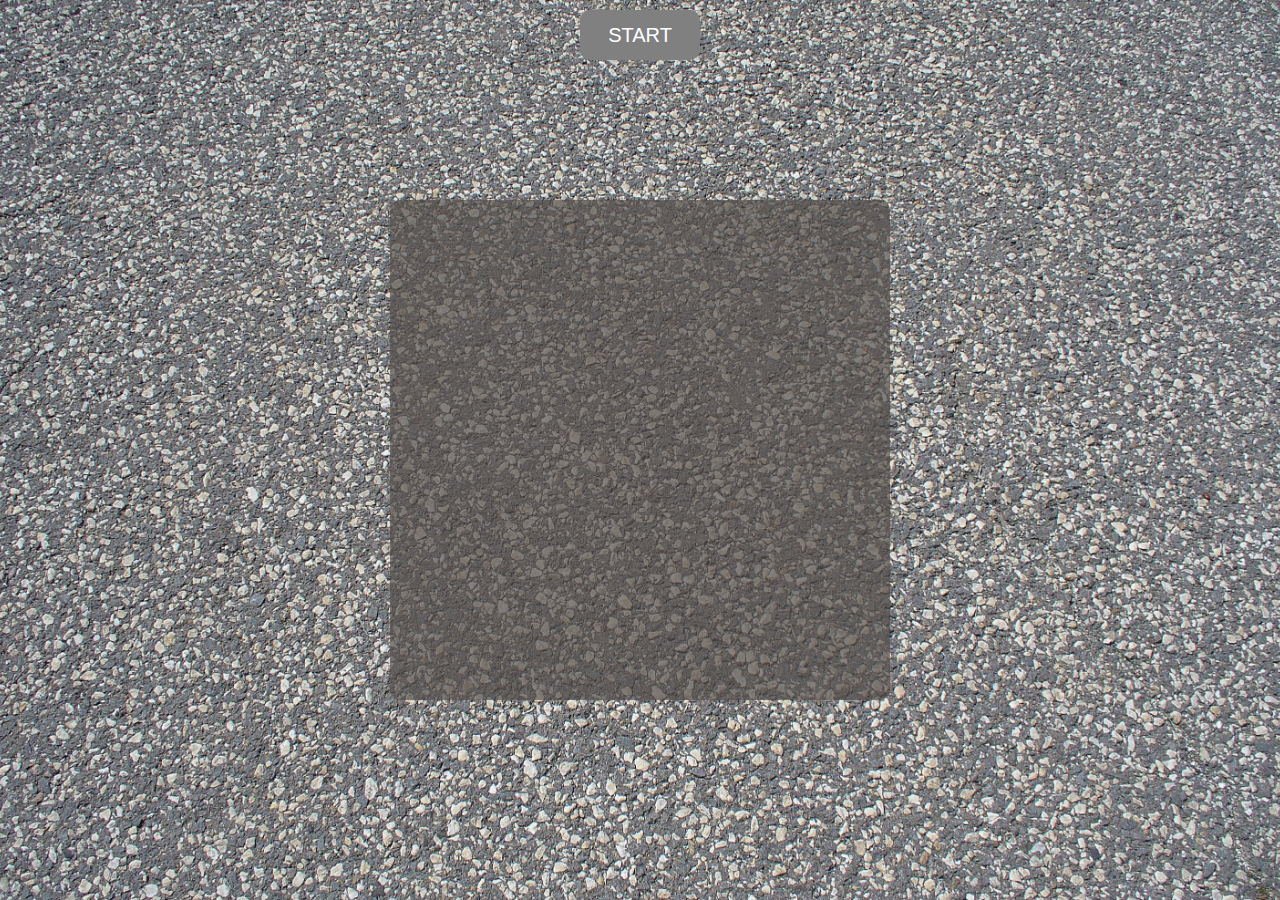
<file: Ball_in_a_hole/index.html>
<!DOCTYPE html>
<html>
<head>
    <meta charset="utf-8" />
    <meta http-equiv="X-UA-Compatible" content="IE=edge">
    <title>Ball in a hole</title>
    <meta name="viewport" content="width=device-width, initial-scale=1">
    <link rel="stylesheet" type="text/css" media="screen" href="style.css" />

</head>
<body>
    <div class="container">
        <p class="info"> </p>
        <div class="ball"></div>
        <div class="checkpoint"></div>
        <div class="hole hole1"></div>
        <div class="hole hole2"></div>
        <div class="hole hole3"></div>
        <div class="hole hole4"></div>
        <div class="hole hole5"></div>
    </div>

    <button class="start">Start</button>

    <script src="main.js"></script>
</body>
</html>
</file>
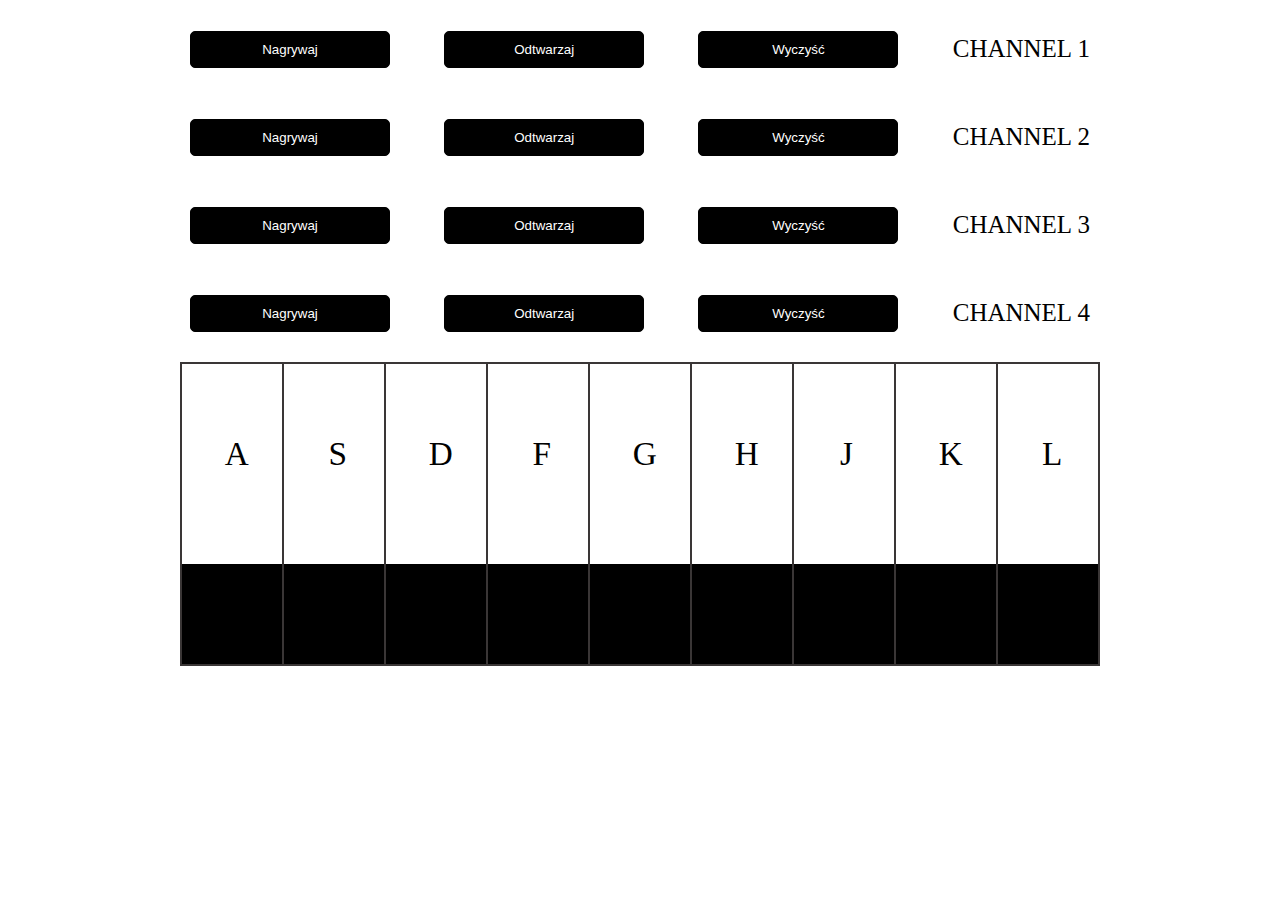
<file: drumkit/index.html>
<!DOCTYPE html>
<html lang="en">
<head>
    <meta charset="UTF-8">
    <meta name="viewport" content="width=device-width, initial-scale=1.0">
    <meta http-equiv="X-UA-Compatible" content="ie=edge">
    <title>Drumkit</title>
    <script src="drumkit.js"></script>
    <link rel="stylesheet" type="text/css" href="style.css">
</head>
<body>
    <div class="container">
       <div class="channels">
          <div class="channel channel1">
           <button id="rec">Nagrywaj</button>
           <button id="play">Odtwarzaj</button>
           <button id="clear">Wyczyść</button>
           <p class="channel-name">Channel 1</p>
          </div>
          <div class="channel channel2">
           <button id="rec">Nagrywaj</button>
           <button id="play">Odtwarzaj</button>
           <button id="clear">Wyczyść</button>
           <p class="channel-name">Channel 2</p>
          </div>
          <div class="channel channel3">
           <button id="rec">Nagrywaj</button>
           <button id="play">Odtwarzaj</button>
           <button id="clear">Wyczyść</button>
           <p class="channel-name">Channel 3</p>
          </div>
          <div class="channel channel4">
           <button id="rec">Nagrywaj</button>
           <button id="play">Odtwarzaj</button>
           <button id="clear">Wyczyść</button>
           <p class="channel-name">Channel 4</p>
          </div>
       </div>
       <div class="countingDownWrapper">
        <p class="startChannel"></p>
        <span class="count"></span>
       </div>
       <div class="flexWrapper">
        <div class="piano">
          <div class="keyPress">
              <span>A</span>
              <audio src="./sounds/boom.wav" id="boom"></audio>
          </div>
          <div class="keyPress">
              <span>S</span>
              <audio src="./sounds/clap.wav" id="clap"></audio>
          </div>
          <div class="keyPress ">
              <span>D</span>
              <audio src="./sounds/hihat.wav" id="hihat"></audio>
          </div>
          <div class="keyPress ">
              <span>F</span>
              <audio src="./sounds/kick.wav" id="kick"></audio>
          </div>
          <div class="keyPress ">
              <span>G</span>
              <audio src="./sounds/openhat.wav" id="openhat"></audio>
          </div>
          <div class="keyPress ">
              <span>H</span>
              <audio src="./sounds/ride.wav" id="ride"></audio>
          </div>
          <div class="keyPress ">
              <span>J</span>
              <audio src="./sounds/snare.wav" id="snare"></audio>
          </div>
          <div class="keyPress ">
              <span>K</span>
              <audio src="./sounds/tink.wav" id="tink"></audio>
          </div>
          <div class="keyPress ">
              <span>L</span>
              <audio src="./sounds/tom.wav" id="tom"></audio>
          </div>
        </div>
    </div>
  </div>
</body>
</html>
</file>
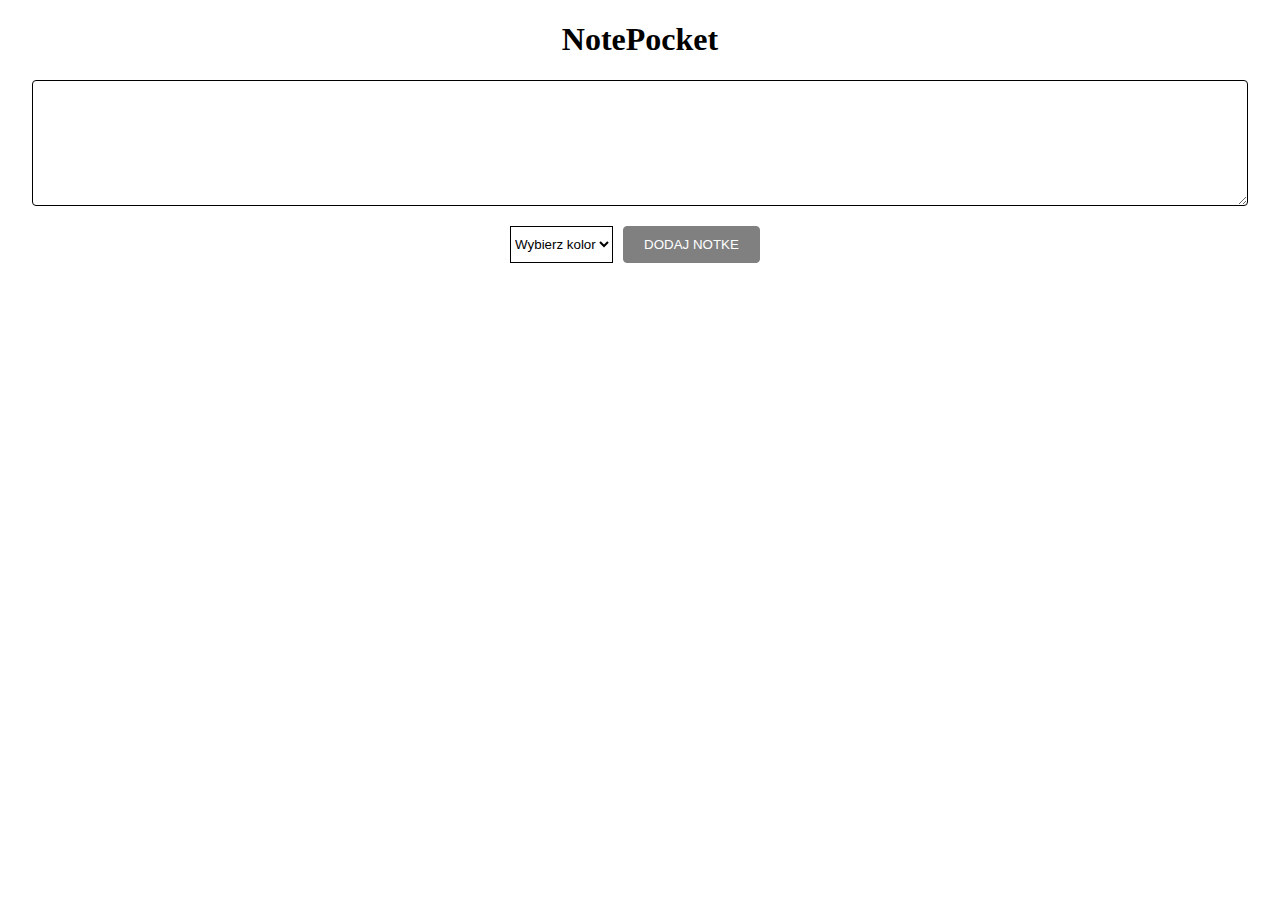
<file: notepocket/index.html>
<!DOCTYPE html>
<html lang="en">
<head>
    <meta charset="UTF-8">
    <meta name="viewport" content="width=device-width, initial-scale=1.0">
    <meta http-equiv="X-UA-Compatible" content="ie=edge">
    <link rel="stylesheet" type="text/css" href="style.css">
    
    <title>NotePocket</title>
</head>
<body>
  <h1>NotePocket</h1>
  <form>
    <textarea name="formNoteText" id="formNoteText" cols="50" rows="8" maxlength="300"></textarea>
    <div class="d-flex">
      <select name="formColor" id="formColor">
        <option value="none">Wybierz kolor</option>
        <option value="red">Czerwony</option>
        <option value="green">Zielony</option>
        <option value="blue">Niebieski</option>
        <option value="yellow">Zółty</option>
      </select>
      <button id="formAddButton">Dodaj notke</button>
    </div>
  </form>

  <div id="notes"></div>

    </main>
    <script src="notepocket.js"></script>
</body>
</html>
</file>
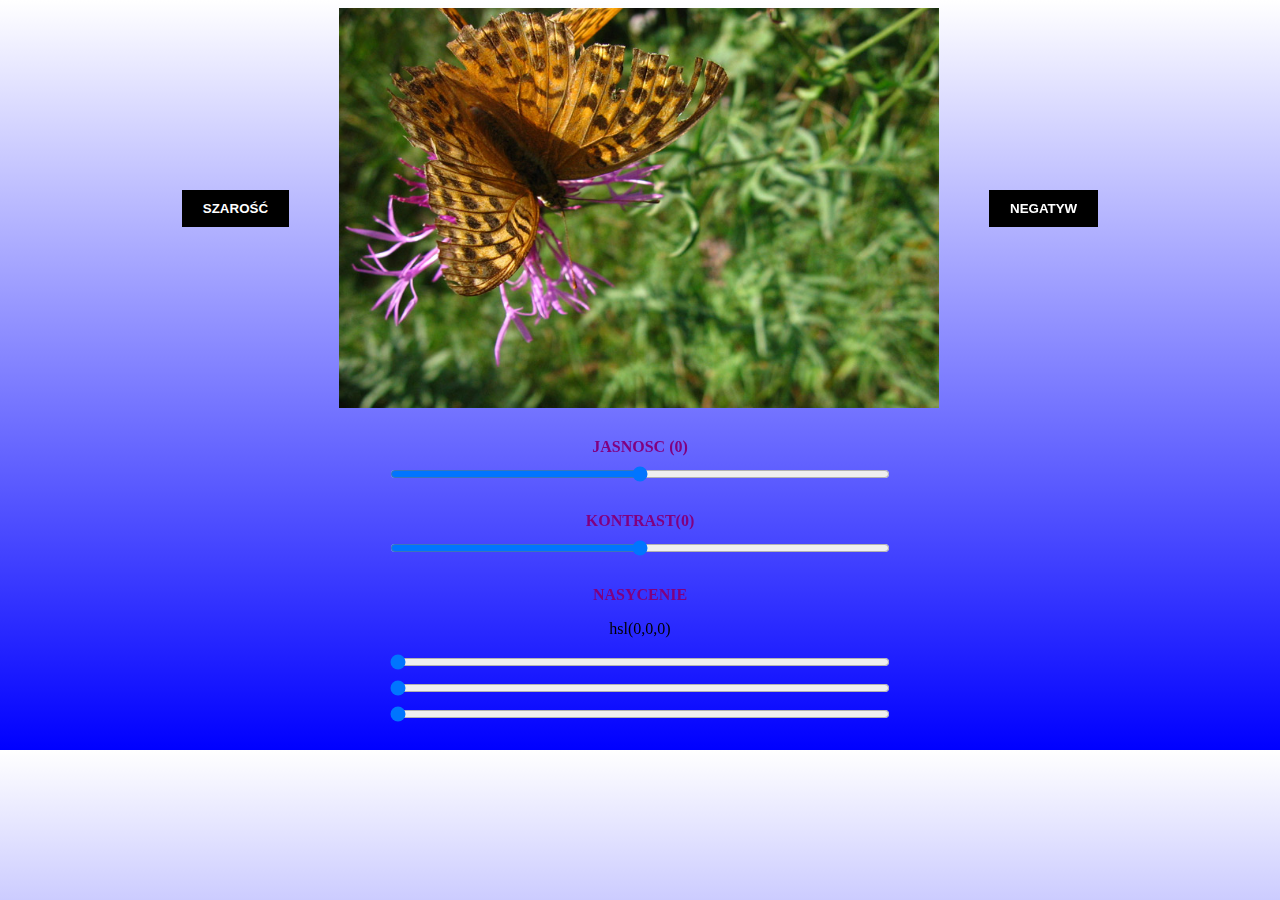
<file: Malec Dawid Cw2-inf2B/edytor-graficzny/index.html>
<!DOCTYPE html>
<html lang="en">
<head>
    <meta charset="UTF-8">
    <meta name="viewport" content="width=device-width, initial-scale=1.0">
    <meta http-equiv="X-UA-Compatible" content="ie=edge">
    <title>Edytor graficzny</title>
    <link rel="stylesheet" href="style.css">
    <script src="script.js"></script>
</head>
<body>
  <div class="center">
   <div class="form-control">
      <button id="greyscale">Szarość</button>
    </div>
    <canvas id="plotno" width="600" height="400"></canvas>
    <div class="form-control">
      <button id="negatyw">Negatyw</button>
    </div>
  </div>
    <div class="forms">
      <div class="center columns">
         <div class="form-control">
             <label for="jasnosc">Jasnosc (<span id="jasnoscValue">0</span>)</label>
            <input id="jasnosc" type="range" value="0" min="-100" max="100">
         </div>
          <div class="form-control">
            <label for="">Kontrast(<span id="kontrastValue">0</span>)</label>
            <input type="range" id="kontrast" min="-100" max="100" value="0">
        </div>
         <div class="form-control">
            <label for="">Nasycenie</label>
            <p id="nasycenie-counter">hsl(0,0,0)</p>
            <input type="range" id="nasycenie" min="0" max="100" step="1" value="0">
            <input type="range" id="nasycenie1" min="0" max="100" step="1" value="0">
            <input type="range" id="nasycenie2" min="0" max="100" step="1" value="0">
          </div>
      </div>
    </div>
</body>
</html>
</file>
<file: Ball_in_a_hole/style.css>
body {
  margin: 0;
  padding: 0;
  background: url(background.jpg);
  background-attachment: fixed;
  background-position: center;
  background-repeat: no-repeat;
  background-size: cover;
  height: 100vh;
  display: flex;
}
.container {
    position: relative;
    width : 500px;
    height: 500px;
    border-radius: 10px;
    background: rgba(84, 77, 74, 0.67);
    margin: auto;
  }
  
.ball {
    position: absolute;
    top   : 410px;
    left  : 220px;
    width : 30px;
    height: 30px;
    background: radial-gradient(circle at 30px 30px, blue, black);
    border-radius: 100%; 
    visibility: hidden;
  }

  .checkpoint {
    top   : 10px;
    left  : 220px;
    background: white;
    visibility: hidden;
    position: absolute;
    box-shadow: 0 0 20px black;
    border-radius: 100%;
    visibility: hidden;
    width : 52px;
    height: 52px;
  }
  .hole{
    position: absolute;
    background: rgba(0, 0, 0, 0.92);
    box-shadow: 0 0 20px black;
    border-radius: 100%;
    visibility: hidden;
    width : 52px;
    height: 52px;
  }

  .hole1 {
    top   : 140px;
    left  : 200px;
  }

  .hole2 {
    top   : 300px;
    left  : 180px;
  }

  .hole3 {
    top   : 370px;
    left  : 250px;
  }
  .hole4 {
    top   : 80px;
    left  : 150px;
  }
  
  .hole5 {
    top   : 270px;
    left  : 250px;
  }


  .info {
    position: absolute;
    font-size: 45px;
    padding: 20px;
    top: 20%;
    left: 25%;
    border-radius: 20px;
    visibility: hidden;
    background: rgba(237, 243, 238, 0.506);
  }

  .start {
    position: absolute;
    margin-left: auto;
    margin-right: auto;
    left: 0;
    right: 0;
    top: 10px;
    width: 120px;
    height: 50px;
    background: grey;
    color:white;
    font-size:20px;
    text-transform: uppercase;
    transition: 0.3s;
    border: 2px solid grey;
    border-radius: 10px;
    cursor:pointer;
  }

  .start:hover {
    background: black;
  }

  .start:focus {
    outline: 0px;
  }
</file>
<file: drumkit/style.css>
.keyPress {
   width: 100px;
   height: 300px;
   border: 1px solid #3a3636;
   position: relative;
}

.keyPress span {
   position: absolute;
   top: 30%;
   left: 50%;
   transform: translate(-30%, -50%);
   font-size: 2.6vw;
}

.keyPress.clicked {
   box-shadow: 0px 0px 11px 5px rgb(132, 127, 127);
}

.keyPress:before {
   content: "";
   position: absolute;
   bottom: 0;
   height: 100px;
   width: 100%;
   background: black;
}

.container {
   max-width: 900px;
   height: 90vh;
   margin: auto;
}

.flexWrapper {
   display: flex;
   justify-content: center;
   align-items: center;
}

.piano {
   display: flex;
   justify-content: center;
   align-items: center;
   border: 1px solid #3a3636;
}

.countingDownWrapper {
   position: absolute;
   top: 50%;
   left: 50%;
   transform: translate(-50%, -50%);
   font-size: 50px;
   display: flex;
   justify-content: center;
   align-items: center;
   background: grey;
   z-index: 3333;
   padding:0 20px;
   display: none;
}

.countingDownWrapper .count {
   color: red;
}

.channels .channel {
   margin: 10px 0;
   display: flex;
   justify-content: space-between;
   align-items: center;
}

.channels button {
   width: 200px;
   appearance: none;
   -webkit-appearance: none;
   color: white;
   background: black;
   border: 1px solid black;
   border-radius: 5px;
   padding: 10px 20px;
   transition: all .3s ease-in-out;
   cursor: pointer;
}

.channels button:hover {
   color: black;
   background: white;
}

.channel-name {
   font-size: 25px;
   text-transform: uppercase;
}
</file>
<file: notepocket/style.css>
html, * {
  box-sizing: border-box;
}

body {
  color: black;
  margin: 0;
  padding: 0 32px 24px;
  background: white;
}

textarea {
  display: block;
  border-radius: 4px;
  width:100%;
}

textarea,
form select {
  background: #fff;
  border: 1px solid black;

}

form select, 
form button {
  display: inline-block;
  margin: 20px 10px 0 0;
}
h1{
  text-align: center;
}
.d-flex{
  display: flex;
  justify-content: center;
}
#formAddButton {
  background-color: grey;
  color: #fff;
  padding: 10px 20px;
  border-radius: 4px;
  border: 1px solid grey;
  text-transform: uppercase;
  transition: all .2s ease-in-out;
}

#formAddButton:hover {
  cursor: pointer;
  color:black;
  background-color: white;
}


/* Note Styles */
#notes {
  display: flex;
  flex-wrap: wrap;
  justify-content: space-around;
  padding-top: 20px;
}

.note {
  min-height: 100px;
  font-size: 14px;
  background: #fff;
  border-radius: 4px;
  margin: 10px;
  box-shadow: 0 9px 12px rgba(0,0,0, 0.1);
  position: relative;
  flex-basis: 30%;
}

.note-text {
  height: 100%;
  overflow-y: auto;
  padding: 20px;
}

.note::after {
  content: '';
  position: absolute;
  bottom: 0;
  left: 0;
  right: 0;
  height: 8px;
  border-radius: 0 0 4px 4px;
}

.note.red {
  border:5px solid lightcoral;
}

.note.blue {
  border:5px solid lightskyblue;
}
.note.green {
  border:5px solid lightgreen;
}
.note.yellow {
  border:5px solid gold;
}

.note span {
  position: absolute;
  width: 20px;
  height: 20px;
  top: 2px;
  right: 2px;
  border-radius: 4px;
  color: #999;
  text-align: center;
}

.note span:hover {
  color: #333;
  background: #f5f5f5;
  cursor: pointer;
}
</file>
<file: Malec Dawid Cw2-inf2B/edytor-graficzny/style.css>
body{
  background-image: linear-gradient(white, blue);
}
.center{
  text-align:center;
  display: flex;
  justify-content: center;
  align-items: center;
}
.center.columns{
  flex-direction: column;
}
.form-control{
  margin:10px 0;
}
.form-control label{
  color: purple;
  text-transform: uppercase;
  font-weight: bold;
}
.form-control input{
  margin:10px 0;
  display: block;
  min-width: 500px;
}
.forms{
  margin-top: 20px;
}
button{
  -webkit-appearance: none;
  -moz-appearance:    none;
  appearance:         none;
  padding: 10px 20px;
  margin:50px;
  color:white;
  background: black;
  border:1px solid black;
  transition: all 0.3s ease-in-out;
  cursor: pointer;
  text-transform: uppercase;
  font-weight: 700;
}
button:hover{
  color:black;
  background: white;
}
</file>
